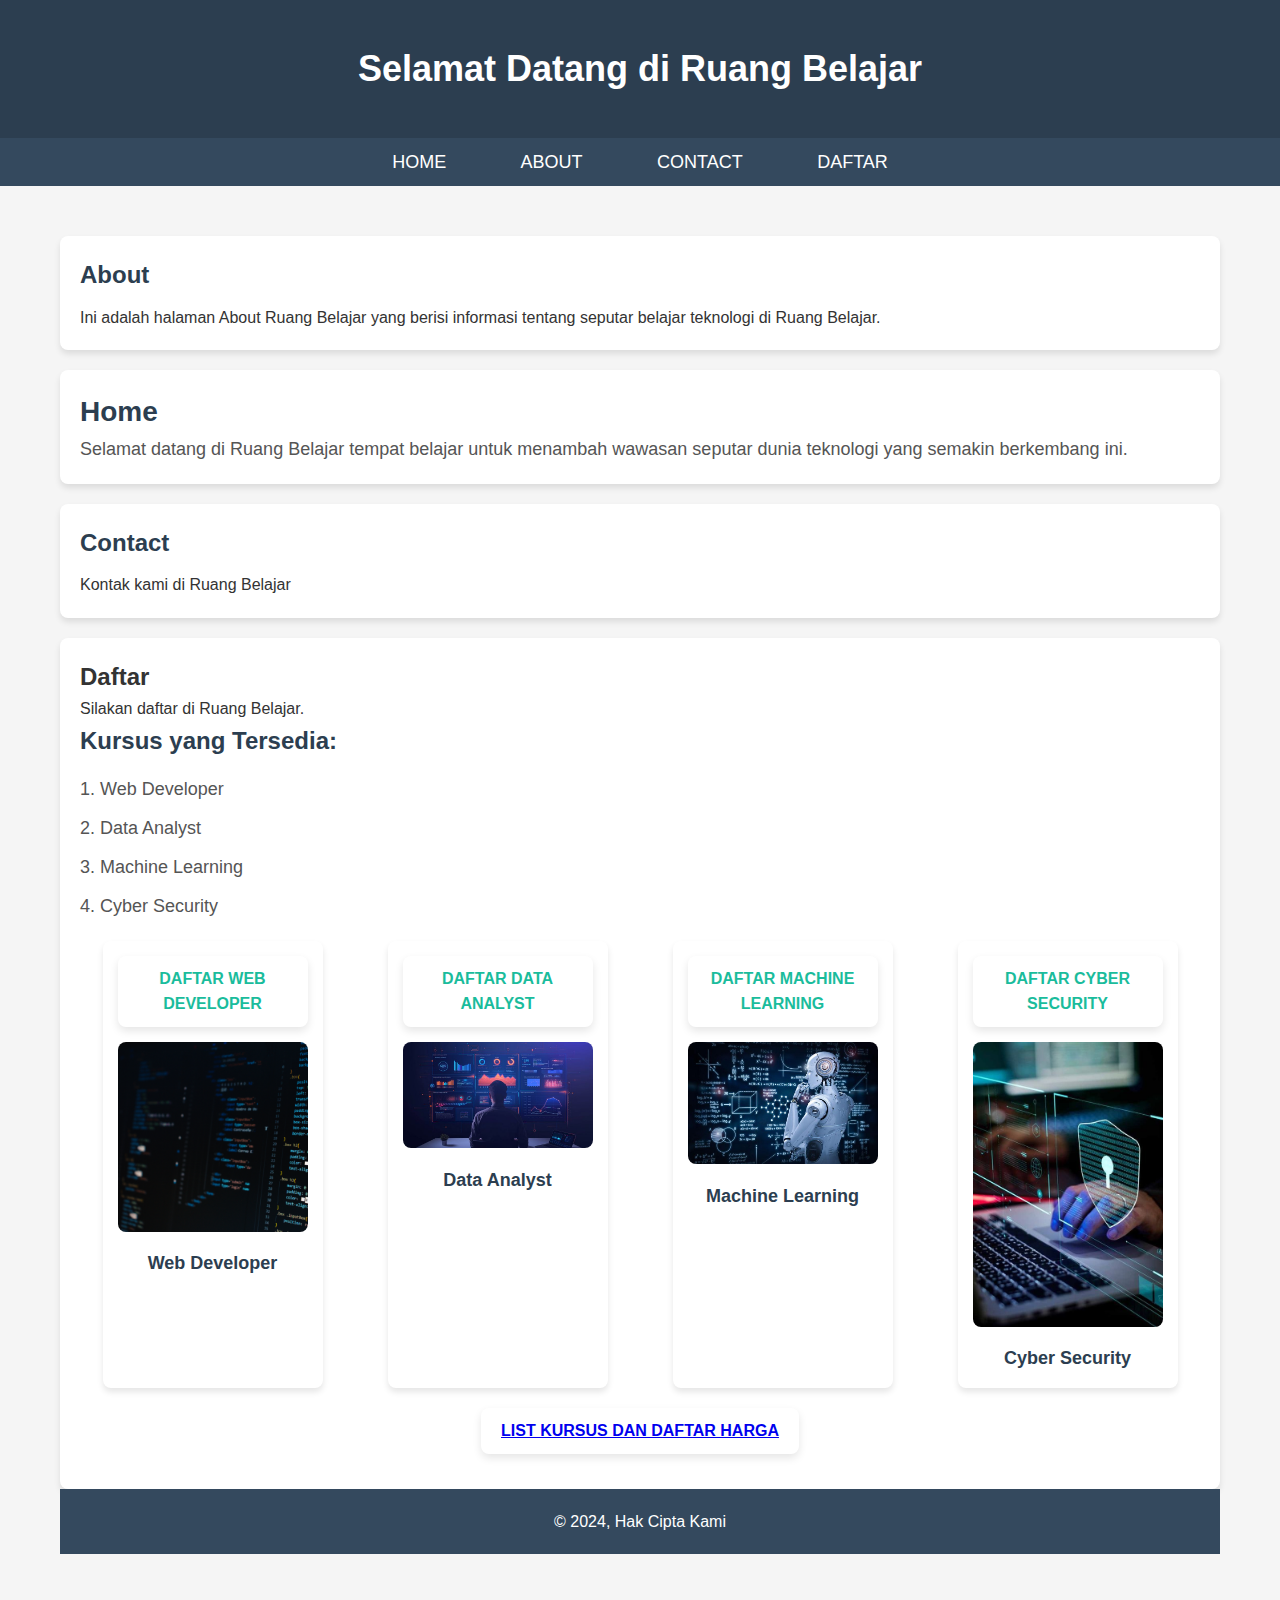
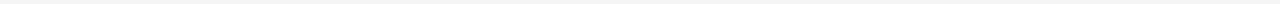
<file: index.html>
<!DOCTYPE html>
<html lang="en">
<head>
    <meta charset="UTF-8">
    <meta name="viewport" content="width=device-width, initial-scale=1.0">
    <title>Ruang Belajar</title>
    <link rel="stylesheet" href="style.css">
</head>
<body>
    <header class="header">
        <h1>Selamat Datang di Ruang Belajar</h1>
    </header>
    <nav class="navigasi">
        <ul>
            <li><a href="#Home">Home</a></li>
            <li><a href="#About">About</a></li>
            <li><a href="#Contact">Contact</a></li>
            <li><a href="form.html">Daftar</a></li>
        </ul>
    </nav>
    <main>
        <section class="content">
            <div class="box-samping-kiri">
                <div class="About" id="About">
                    <h2>About</h2>
                    <p>Ini adalah halaman About Ruang Belajar yang berisi informasi tentang seputar belajar teknologi di Ruang Belajar.</p>
                </div>
            </div>
    
            <div class="box-utama" id="Home">
                <h2>Home</h2>
                <p>Selamat datang di Ruang Belajar tempat belajar untuk menambah wawasan seputar dunia teknologi yang semakin berkembang ini.</p>
            </div>
    
            <div class="box-samping-kanan">
                <div class="Contact" id="Contact">
                    <h2>Contact</h2>
                    <p>Kontak kami di Ruang Belajar</p>
                </div>
            </div>
            
            <div class="box-daftar" id="Daftar">
                <h2 >Daftar</h2>
                <p>Silakan daftar di Ruang Belajar.</p>
                <aside class="kursus-tersedia">
                    <h3>Kursus yang Tersedia:</h3>
                    <ul>
                        <li>1. Web Developer</li>
                        <li>2. Data Analyst</li>
                        <li>3. Machine Learning</li>
                        <li>4. Cyber Security</li>
                    </ul>
                    <div class="kursus-images">
                        <div class="kursus-item">
                            <a href="form.html">Daftar Web Developer</a>
                            <img src="kursus.png.png" alt="Web Developer" class="kursus-image">
                            <p>Web Developer</p>
                        </div>
                        <div class="kursus-item">
                            <a href="form.html">Daftar Data Analyst</a>
                            <img src="Data Analyst.jpg" alt="Data Analyst" class="kursus-image">
                            <p>Data Analyst</p>
                        </div>
                        <div class="kursus-item">
                            <a href="form.html">Daftar Machine Learning</a>
                            <img src="Machine Learning.jpg" alt="Machine Learning" class="kursus-image">
                            <p>Machine Learning</p>
                        </div>
                        <div class="kursus-item">
                            <a href="form.html">Daftar Cyber Security</a>
                            <img src="Cyber security.jpg" alt="Cyber Security" class="kursus-image">
                            <p>Cyber Security</p>
                        </div>
                        <div class="kursus-list">
                            <a href="list.html">List Kursus dan Daftar Harga</a>
                        </div>
                    </div>
                </aside>
            </div>
        </section>
        <footer class="footer">
            <p>&copy; 2024, Hak Cipta Kami</p>
        </footer>
    </main>
</body>
</html>
</file>
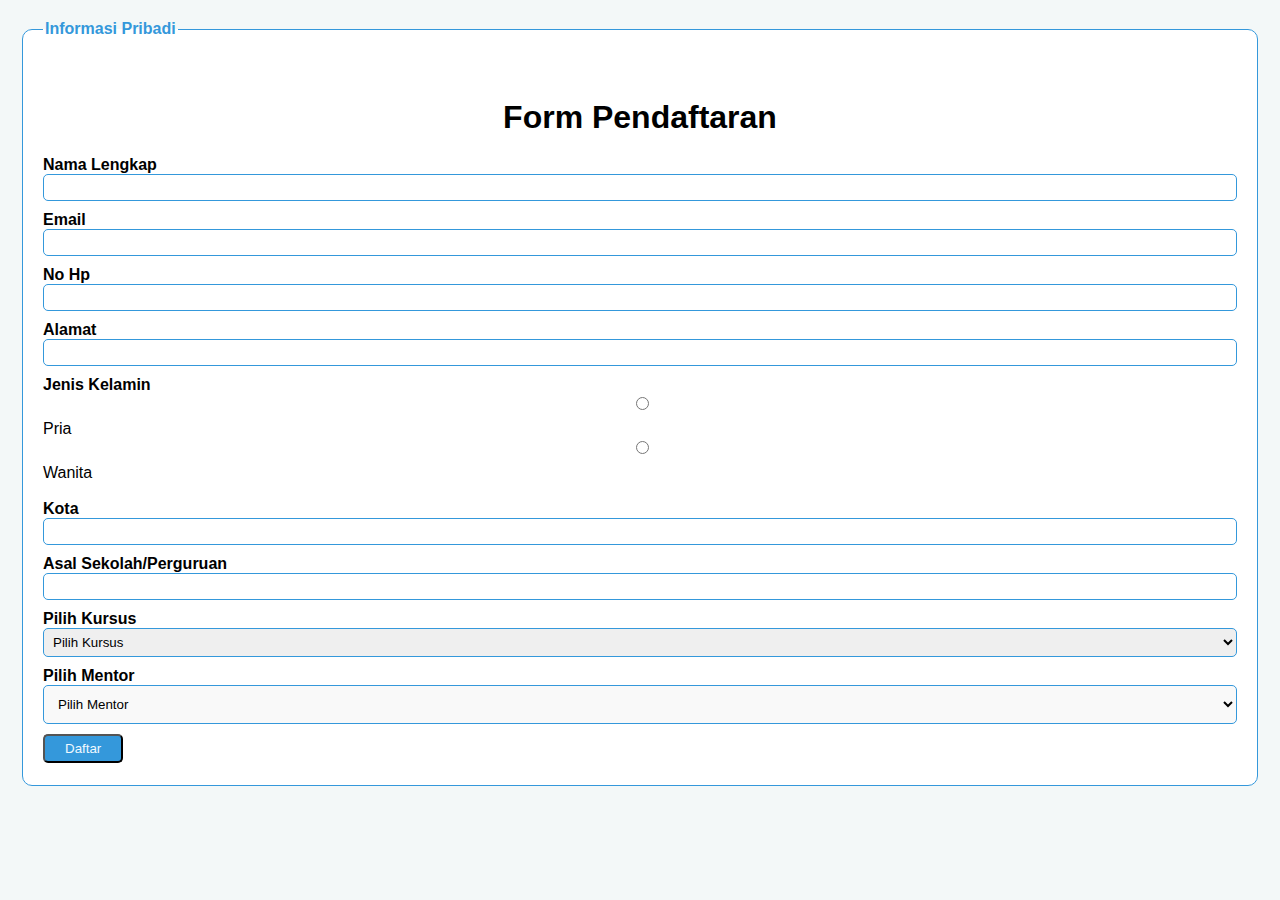
<file: form.html>
<!DOCTYPE html>
<html lang="en">
<head>
    <meta charset="UTF-8">
    <meta name="viewport" content="width=device-width, initial-scale=1.0">
    <title>Form Pendaftaran</title>
    <link rel="stylesheet" href="from.css">
</head>
<body>
    <form id="form-id-pendaftaran">
        <fieldset>
            <h1>Form Pendaftaran </h1>
            <legend>Informasi Pribadi</legend>
    
            <label for="name">Nama Lengkap</label><br/>
            <input type="text" id="nama" required class="form-input"><br/>
    
            <label for="email">Email</label><br/>
            <input type="email" id="email" required class="form-input"><br/>
    
            <label for="Notelp">No Hp</label><br/>
            <input type="number" id="Notelp" required class="form-input"><br/>
    
            <label for="alamat">Alamat</label><br/>
            <input type="text" id="alamat" required class="form-input"><br/>

            <div class="form-radio">
                <label for="jeniskelamin">Jenis Kelamin</label><br/>
                <input type="radio" id="pria" name="jeniskelamin" value="Pria" required class="form-input">
                <label for="pria">Pria</label><br/>
                <input type="radio" id="wanita" name="jeniskelamin" value="Wanita" required class="form-input">
                <label for="wanita">Wanita</label>
            </div><br/>
    
            <label for="kota">Kota</label><br/>
            <input type="text" id="kota" required class="form-input"><br/>
    
            <label for="Asalsekolah">Asal Sekolah/Perguruan</label><br/>
            <input type="text" id="Asalsekolah" required class="form-input"><br/>
            
            <label for="kursus">Pilih Kursus</label><br/>
            <select id="kursus" required class="form-input">
                <option value="">Pilih Kursus</option>
                <option value="web-developer">Web Developer</option>
                <option value="data-analyst">Data Analyst</option>
                <option value="machine-learning">Machine Learning</option>
                <option value="cyber-security">Cyber Security</option>
            </select><br/>
    
            <label for="mentor">Pilih Mentor</label><br/>
            <select id="mentor" required class="form-input">
                <option value="">Pilih Mentor</option>
                <option value="andi-nugraha" data-course="web-developer">Andi Nugraha (Web Developer)</option>
                <option value="surya-magnum" data-course="data-analyst">Surya Magnum (Data Analyst)</option>
                <option value="ahmad-muhajidi" data-course="machine-learning">Ahmad Muhajidi (Machine Learning)</option>
                <option value="azis-pelita-jaya" data-course="cyber-security">Azis Pelita Jaya (Cyber Security)</option>
            </select><br/>
    
            <input type="submit" value="Daftar" class="form-submit">
        </fieldset>
    </form>
</body>
</html>
</file>
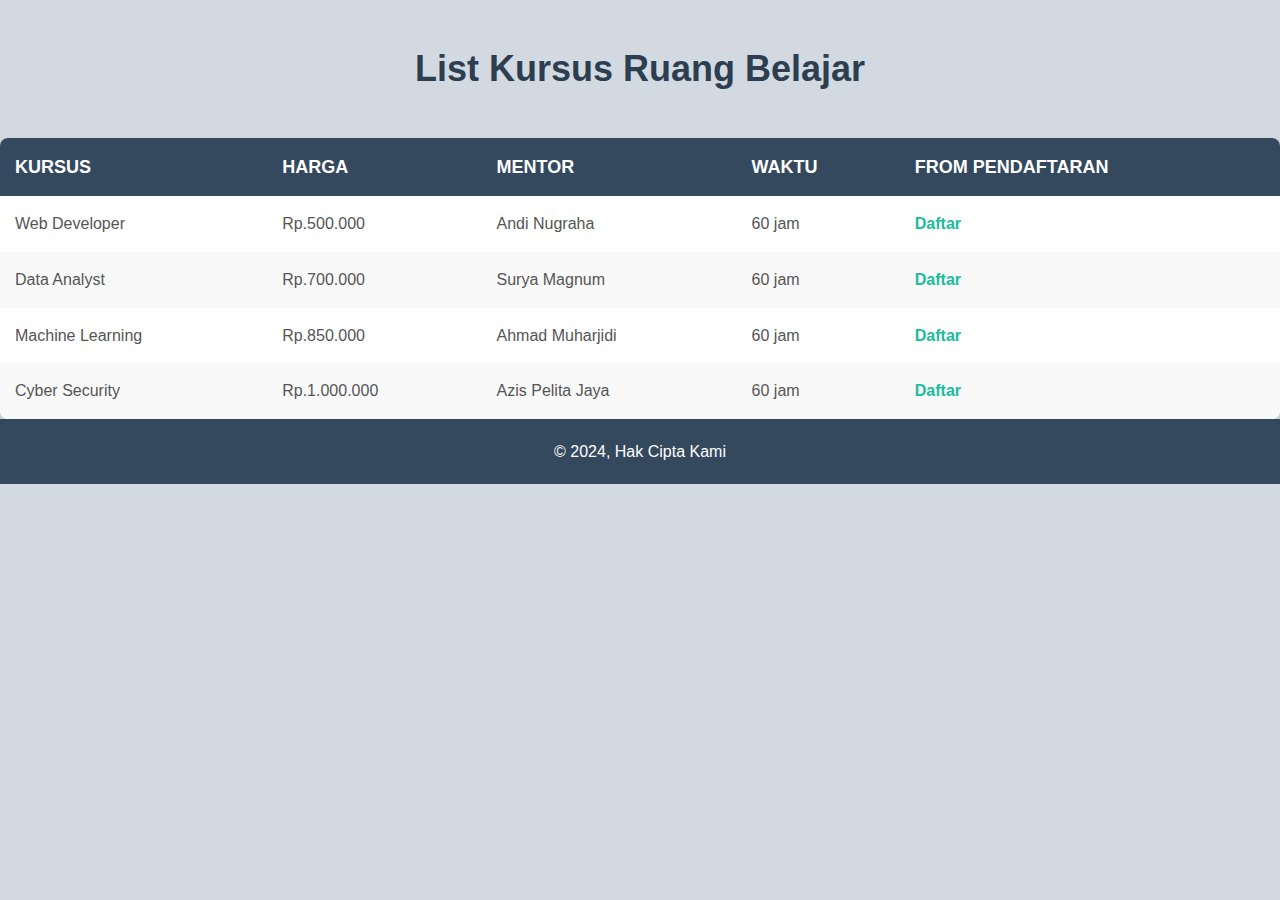
<file: list.html>
<!DOCTYPE html>
<html lang="en">
<head>
    <meta charset="UTF-8">
    <meta name="viewport" content="width=device-width, initial-scale=1.0">
    <title>List Kursus</title>
    <link rel="stylesheet" href="list.css">
</head>
<body>
    <h1>List Kursus Ruang Belajar</h1>
    <table>
        <thead class="kursus-tersedia">
            <table>
                <thead class="kursus-tersedia">
                    <tr>
                        <th>Kursus</th>
                        <th>Harga</th>
                        <th>Mentor</th>
                        <th>Waktu</th>
                        <th>From Pendaftaran</th>
                    </tr>
                </thead>
                <tbody>
                    <tr>
                        <td>Web Developer</td>
                        <td>Rp.500.000</td>
                        <td>Andi Nugraha</td>
                        <td>60 jam</td>
                        <td><a href="form.html">Daftar</a></td>
                    </tr>
                    <tr>
                        <td>Data Analyst</td>
                        <td>Rp.700.000</td>
                        <td>Surya Magnum</td>
                        <td>60 jam</td>
                        <td><a href="form.html">Daftar</a></td>

                    </tr>
                    <tr>
                        <td>Machine Learning</td>
                        <td>Rp.850.000</td>
                        <td>Ahmad Muharjidi</td>
                        <td>60 jam</td>
                        <td><a href="form.html">Daftar</a></td>
                    </tr>
                    <tr>
                        <td>Cyber Security</td>
                        <td>Rp.1.000.000</td>
                        <td>Azis Pelita Jaya</td>
                        <td>60 jam</td>
                        <td><a href="form.html">Daftar</a></td>
                    </tr>
                </tbody>
            </table> 
        </thead>
    </table>
    <footer class="footer">
            <p>&copy; 2024, Hak Cipta Kami</p>
        </footer>
</body>
</html>
</file>
<file: style.css>
* {
    margin: 0;
    padding: 0;
    box-sizing: border-box;
}

body {
    font-family: 'Arial', sans-serif;
    line-height: 1.6;
    background-color: #f5f5f5;
    color: #333;
}

.header {
    background-color: #2c3e50;
    color: #fff;
    text-align: center;
    padding: 40px 0;
    box-shadow: 0 4px 8px rgba(0, 0, 0, 0.1);
}

.header h1 {
    font-size: 36px;
    font-weight: bold;
}

.navigasi {
    background-color: #34495e;
    text-align: center;
    padding: 10px 0;
}

.navigasi ul {
    list-style-type: none;
}

.navigasi ul li {
    display: inline-block;
    margin: 0 15px;
}

.navigasi ul li a {
    color: white;
    text-decoration: none;
    font-size: 18px;
    text-transform: uppercase;
    padding: 8px 20px;
    border-radius: 4px;
    transition: background-color 0.3s ease;
}

.navigasi ul li a:hover {
    background-color: #1abc9c;
}

main {
    margin: 30px auto;
    padding: 20px;
    max-width: 1200px;
}

section.content {
    display: flex;
    flex-wrap: wrap;
    gap: 20px;
    justify-content: space-between;
}

.box-samping-kiri, .box-samping-kanan {
    width: 100%;
    padding: 20px;
    background-color: #fff;
    border-radius: 8px;
    box-shadow: 0 4px 6px rgba(0, 0, 0, 0.1);
}

.box-samping-kiri h2, .box-samping-kanan h2 {
    font-size: 24px;
    color: #2c3e50;
    margin-bottom: 10px;
}

.box-utama {
    width: 100%;
    padding: 20px;
    background-color: #fff;
    border-radius: 8px;
    box-shadow: 0 4px 6px rgba(0, 0, 0, 0.1);
}

.box-utama h2 {
    font-size: 28px;
    color: #2c3e50;
}

.box-utama p {
    font-size: 18px;
    color: #555;
}

.box-daftar {
    width: 100%;
    padding: 20px;
    background-color: #fff;
    border-radius: 8px;
    box-shadow: 0 4px 6px rgba(0, 0, 0, 0.1);
}

.kursus-tersedia h3 {
    font-size: 24px;
    color: #2c3e50;
    margin-bottom: 15px;
}

.kursus-tersedia ul {
    list-style-type: none;
    padding: 0;
}

.kursus-tersedia ul li {
    font-size: 18px;
    color: #555;
    margin-bottom: 10px;
}

.kursus-images {
    display: flex;
    justify-content: space-around;
    flex-wrap: wrap;
    gap: 20px;
    margin-top: 20px;
}

.kursus-item {
    width: 220px;
    text-align: center;
    background-color: #fff;
    padding: 15px;
    border-radius: 8px;
    box-shadow: 0 4px 6px rgba(0, 0, 0, 0.1);
    transition: transform 0.3s ease, box-shadow 0.3s ease;
}

.kursus-item:hover {
    transform: translateY(-5px);
    box-shadow: 0 6px 12px rgba(0, 0, 0, 0.2);
}

.kursus-item img {
    width: 100%;
    max-width: 200px;
    height: auto;
    border-radius: 8px;
    margin-bottom: 10px;
}

.kursus-item p {
    font-size: 18px;
    font-weight: bold;
    color: #2c3e50;
}

.footer {
    background-color: #34495e;
    color: white;
    text-align: center;
    padding: 20px;
    position: relative;
    bottom: 0;
    width: 100%;
}

@media (max-width: 768px) {
    .navigasi ul li {
        display: block;
        margin: 10px 0;
    }

    .section.content {
        flex-direction: column;
    }

    .kursus-images {
        flex-direction: column;
        align-items: center;
    }

    .kursus-item {
        width: 90%;
    }
}
.kursus-item a {
    display: inline-block;
    font-size: 16px;
    font-weight: bold;
    color: #1abc9c; 
    text-decoration: none;
    background-color: #fff;
    padding: 10px 20px;
    border-radius: 8px;
    box-shadow: 0 4px 8px rgba(0, 0, 0, 0.1);
    transition: all 0.3s ease;
    margin-bottom: 15px;
    text-transform: uppercase;
}

.kursus-item a:hover {
    color: #fff;
    background-color: #1abc9c; 
    transform: scale(1.05);
    box-shadow: 0 6px 12px rgba(0, 0, 0, 0.2);
}

.kursus-item img {
    width: 100%;
    max-width: 200px;
    height: auto;
    border-radius: 8px;
    margin-bottom: 10px;
}
.kursus-list {
    display: inline-block;
    font-size: 16px;
    font-weight: bold;
    color: #1abc9c; 
    text-decoration: none;
    background-color: #fff;
    padding: 10px 20px;
    border-radius: 8px;
    box-shadow: 0 4px 8px rgba(0, 0, 0, 0.1);
    transition: all 0.3s ease;
    margin-bottom: 15px;
    text-transform: uppercase;
}
.kursus-list a:hover {
    color: #fff;
    background-color: #1abc9c; 
    transform: scale(1.05);
    box-shadow: 0 6px 12px rgba(0, 0, 0, 0.2);
}
</file>
<file: from.css>
body {
    font-family: Arial, Helvetica, sans-serif;
    background-color: rgb(243, 248, 248);
    margin: 0;
    padding: 20px;
}

h1 {
    text-align: center;
    font-family: Arial, Helvetica, sans-serif;
    margin-bottom: 0;
    padding: 20px;
}

fieldset {
    border: 1px solid #3498db;
    border-radius: 10px;
    padding: 20px;
    background-color: #fff;
}

legend {
    color: #3498db;
    font-weight: bold;
}

.form-input {
    width: 100%;
    padding: 5px;
    margin-bottom: 10px;
    border-radius: 5px;
    border: 1px solid #3498db;
    box-sizing: border-box;
}

.form-submit {
    background-color: #3498db;
    color: aliceblue;
    padding: 5px 20px;
    border-radius: 5px;
    margin-bottom: 2px;
}

.form-submit:hover {
    background-color:  #169b18;
    cursor: pointer;
}

.form-radio-label {
    margin-right: 15px;
}

.form-radio {
    margin-right: 5px;
}

#mentor {
    width: 100%;
    padding: 10px;
    margin-bottom: 10px;
    border-radius: 5px;
    border: 1px solid #3498db;
    box-sizing: border-box;
    background-color: #f9f9f9;
}

label[for="mentor"] {
    font-weight: bold;
}

label[for="jeniskelamin"] {
    font-weight: bold;
}

label[for="kursus"] { 
    font-weight: bold;
}

label[for="Asalsekolah"] {
    font-weight: bold;
}

label[for="kota"] {
    font-weight: bold;
}

label[for="email"]  {
    font-weight: bold;
}

label[for="Notelp"] {
    font-weight: bold;
}

label[for="alamat"] {
    font-weight: bold;
}

label[for="name"] {
    font-weight: bold;
}
</file>
<file: list.css>
* {
    margin: 0;
    padding: 0;
    box-sizing: border-box;
}

body {
    font-family: 'Arial', sans-serif;
    line-height: 1.6;
    background-color: #d3d9e0;
    color: #333;
}

h1 {
    text-align: center;
    color: #2c3e50;
    font-size: 36px;
    margin: 40px 0;
}

table {
    width: 100%;
    border-collapse: collapse;
    margin: 0 auto;
    box-shadow: 0 4px 8px rgba(0, 0, 0, 0.1);
    background-color: #fff;
    border-radius: 8px;
    overflow: hidden;
}

thead.kursus-tersedia {
    background-color: #34495e;
    color: #fff;
    font-size: 18px;
}

th, td {
    padding: 15px;
    text-align: left;
}

th {
    font-weight: bold;
    text-transform: uppercase;
}

td {
    font-size: 16px;
    color: #555;
}

a {
    text-decoration: none;
    color: #1abc9c;
    font-weight: bold;
}

a:hover {
    color: #16a085;
}

tbody tr:nth-child(even) {
    background-color: #f9f9f9;
}

tbody tr:hover {
    background-color: #e0f7fa;
}

.footer {
    background-color: #34495e;
    color: white;
    text-align: center;
    padding: 20px;
    position: relative;
    bottom: 0;
    width: 100%;
}

@media (max-width: 768px) {
    table {
        width: 90%;
        margin: 20px auto;
    }

    th, td {
        font-size: 14px;
        padding: 10px;
    }

    h1 {
        font-size: 28px;
    }
}
</file>
